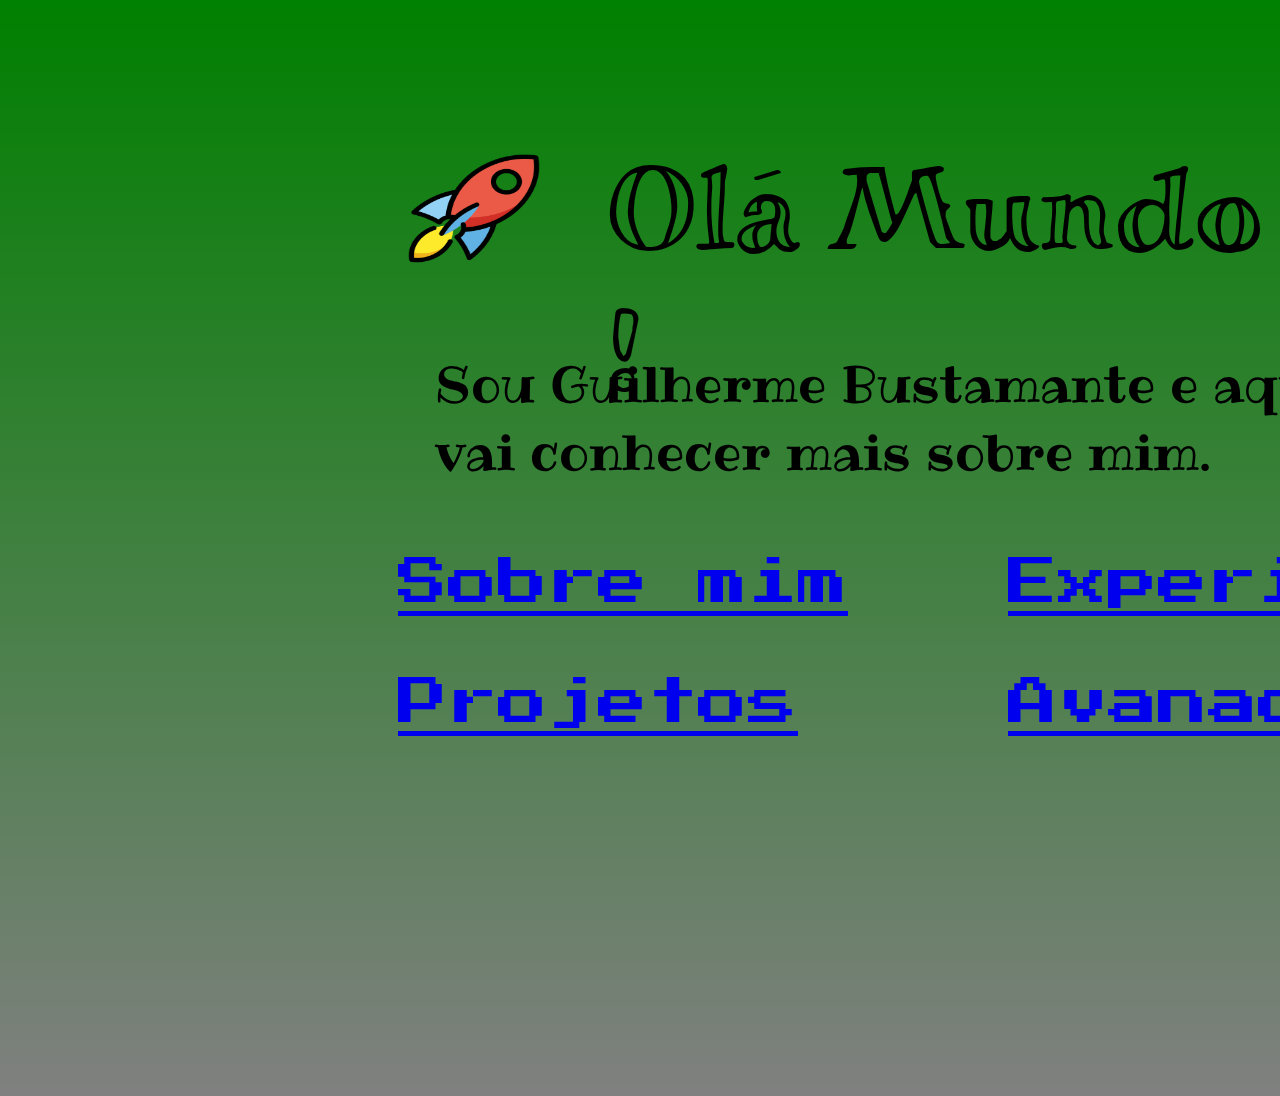
<file: index.html>
<!DOCTYPE html>
<html lang="pt-br">
  <head>
    <meta charset="UTF-8" />
    <link rel="stylesheet" href="style.css" />
    <link rel="preconnect" href="https://fonts.gstatic.com" />
    <link rel="preconnect" href="https://fonts.gstatic.com" />
    <link rel="preconnect" href="https://fonts.gstatic.com" />
    <link
      href="https://fonts.googleapis.com/css2?family=Miltonian&family=Press+Start+2P&family=Ribeye&display=swap"
      rel="stylesheet"
    />
    <link
      href="https://fonts.googleapis.com/css2?family=Miltonian&family=Ribeye&display=swap"
      rel="stylesheet"
    />
    <link
      href="https://fonts.googleapis.com/css2?family=Miltonian&display=swap"
      rel="stylesheet"
    />
    <meta name="viewport" content="width=device-width, initial-scale=1.0" />
    <title>Portfólio Guilherme Bustamante</title>
  </head>
  <body>
    <img src="foguete.png" alt="Decolar !" class="foguete">
    <a href="game.html"><img src="/controle.png" alt="Controle" class="imgControle"></a>

    <div>
      <h1 class="style1">Olá Mundo !</h1>
      <h2 class="style2">
        Sou Guilherme Bustamante e aqui você vai conhecer mais sobre mim.
      </h2>
      <a href="sobre.html" class="style3">Sobre mim</a>
      <a href="projetos.html" class="style4">Projetos</a>
      <a href="experiencia.html" class="style5">Experiências</a>
      <a href="avanade.html" class="style6">Avanade</a>
    </div>
  </body>
</html>
</file>
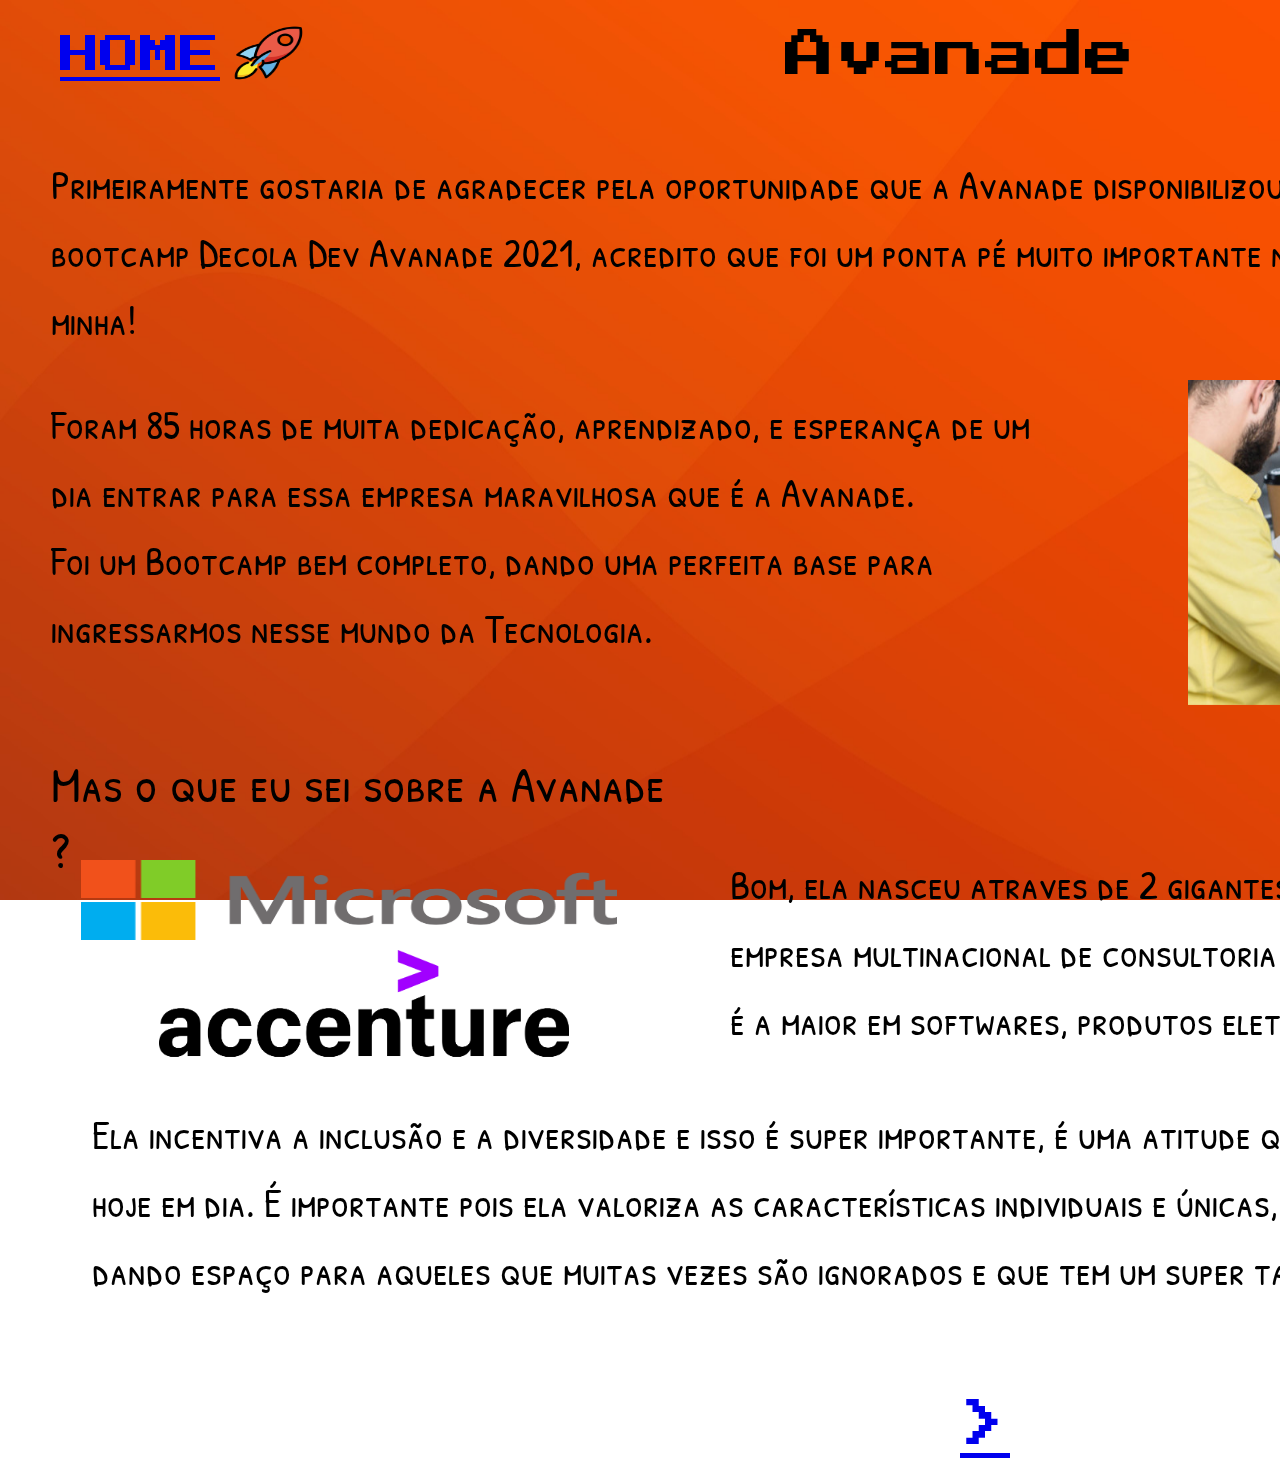
<file: avanade.html>
<!DOCTYPE html>
<html lang="pt-br">
  <head>
    <meta charset="UTF-8" />
    <link rel="preconnect" href="https://fonts.gstatic.com" />
    <link
      href="https://fonts.googleapis.com/css2?family=Miltonian&family=Press+Start+2P&family=Ribeye&display=swap"
      rel="stylesheet"
    />
    <link rel="preconnect" href="https://fonts.gstatic.com" />
    <link
      href="https://fonts.googleapis.com/css2?family=Patrick+Hand+SC&display=swap"
      rel="stylesheet"
    />
    <link rel="stylesheet" href="avanade.css" />
    <meta name="viewport" content="width=device-width, initial-scale=1.0" />
    <title>Avanade</title>
  </head>
  <body>
    <img src="/fundo-avanade.jpg" alt="" class="imgFundo" />
    <div class="titulo">Avanade</div>

    <a href="index.html" class="home">HOME</a>
    <a href="index.html"><img src="foguete.png" alt="Decola!" class="foguete"></a>

    <div class="p1">
      Primeiramente gostaria de agradecer pela oportunidade que a Avanade
      disponibilizou para centenas de alunos com o bootcamp Decola Dev Avanade
      2021, acredito que foi um ponta pé muito importante na vida de muita
      gente, inclusive da minha!
    </div>

    <div class="p2">
      Foram 85 horas de muita dedicação, aprendizado, e esperança de um dia
      entrar para essa empresa maravilhosa que é a Avanade. <br />
      Foi um Bootcamp bem completo, dando uma perfeita base para ingressarmos
      nesse mundo da Tecnologia.
    </div>

    <img src="/homem-estudando.jpg" alt="" class="imgHomem" />

    <div class="pergunta">Mas o que eu sei sobre a Avanade ?</div>

    <img src="/microsoft-logo.png" alt="Microsoft" class="imgMS" />
    <img src="/accenture-logo.png" alt="Accenture" class="imgAC" />

    <div class="p3">
      Bom, ela nasceu atraves de 2 gigantes, a Accenture que é uma empresa
      multinacional de consultoria de tecnologia e a Microsoft que é a maior em
      softwares, produtos eletronicos e serviços pessoais.
    </div>

    <div class="p4">
      Ela incentiva a inclusão e a diversidade e isso é super importante, é uma
      atitude que não se vê muito nas empresas de hoje em dia. É importante pois
      ela valoriza as características individuais e únicas, rompendo padrões
      tradicionais, dando espaço para aqueles que muitas vezes são ignorados e
      que tem um super talento.
    </div>

    <a href="avanade2.html" class="proxPag">></a>
  </body>
</html>
</file>
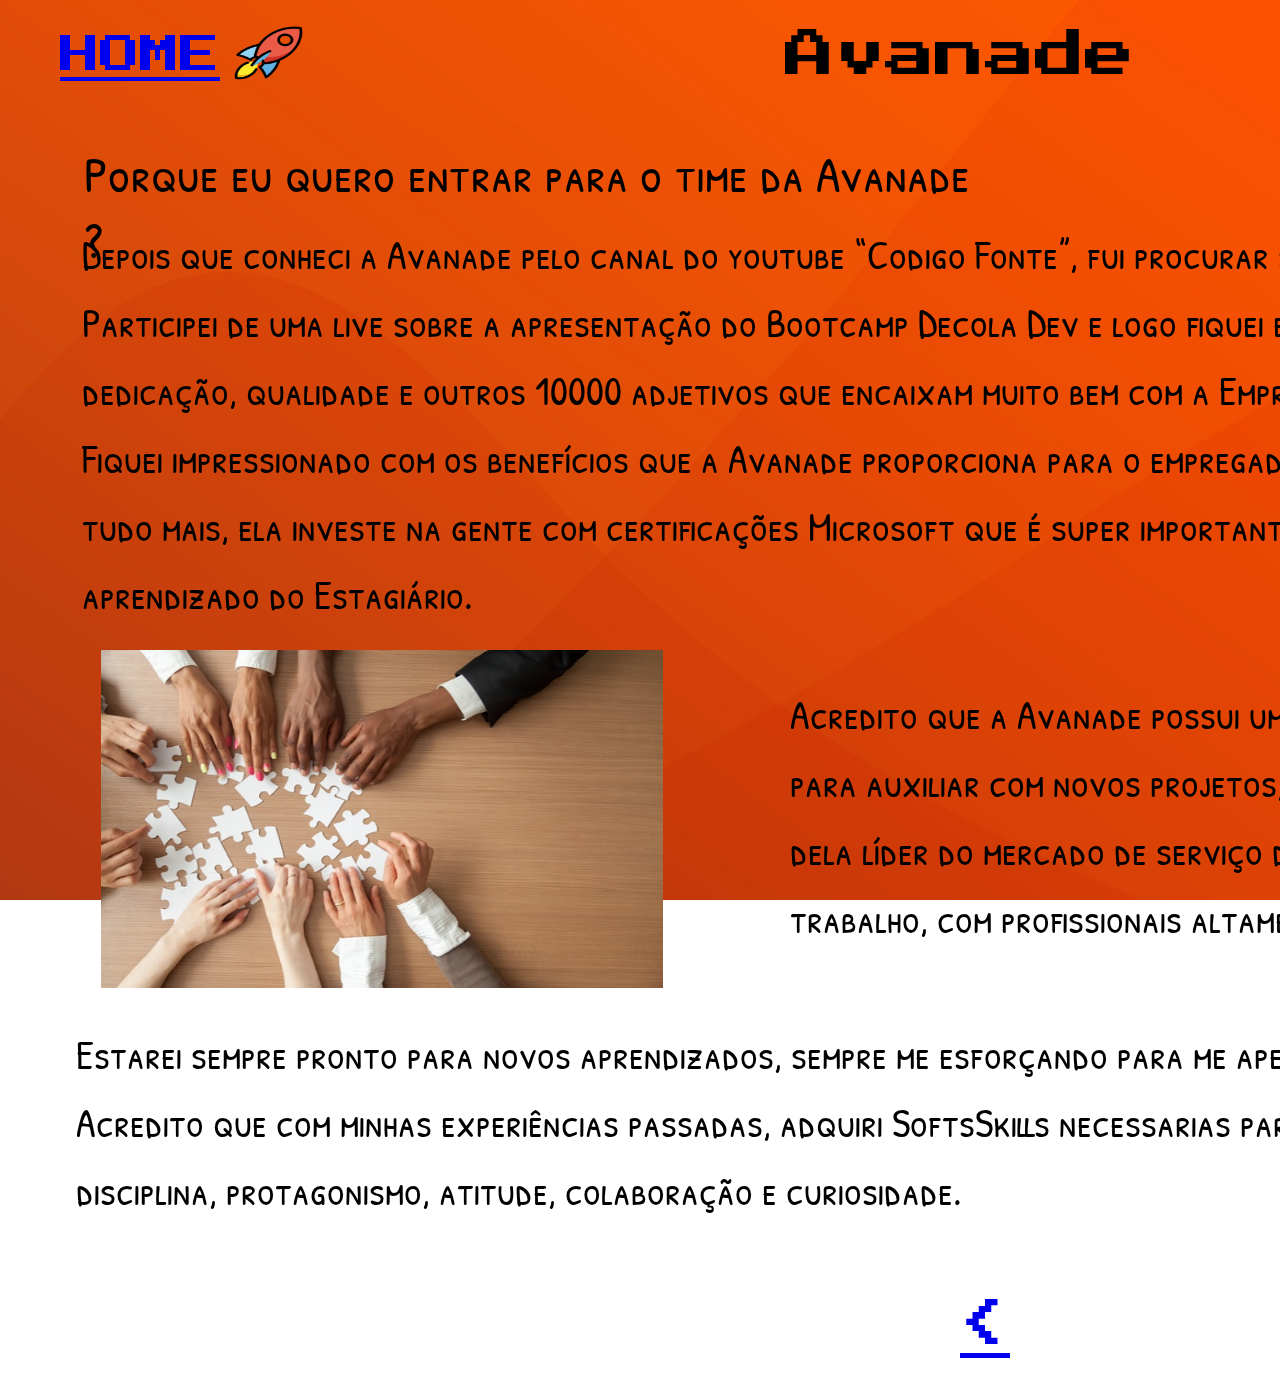
<file: avanade2.html>
<!DOCTYPE html>
<html lang="pt-br">
  <head>
    <meta charset="UTF-8" />
    <link rel="stylesheet" href="avanade2.css" />
    <link rel="preconnect" href="https://fonts.gstatic.com" />
    <link
      href="https://fonts.googleapis.com/css2?family=Patrick+Hand+SC&display=swap"
      rel="stylesheet"
    />
    <link rel="preconnect" href="https://fonts.gstatic.com" />
    <link
      href="https://fonts.googleapis.com/css2?family=Miltonian&family=Press+Start+2P&family=Ribeye&display=swap"
      rel="stylesheet"
    />
    <meta name="viewport" content="width=device-width, initial-scale=1.0" />
    <title>Avanade#2</title>
  </head>
  <body>
    <img src="/fundo-avanade.jpg" alt="" class="imgFundo" />
    <a href="index.html" class="home">HOME</a>
    <a href="index.html"><img src="/foguete.png" alt="Decola!" class="foguete"></a> 

    <div class="titulo">Avanade</div>

    <div class="pergunta">Porque eu quero entrar para o time da Avanade ?</div>

    <div class="p1">
      Depois que conheci a Avanade pelo canal do youtube “Codigo Fonte”, fui
      procurar saber mais sobre a empresa. Participei de uma live sobre a
      apresentação do Bootcamp Decola Dev e logo fiquei encantado com o
      profissionalismo, dedicação, qualidade e outros 10000 adjetivos que
      encaixam muito bem com a Empresa. <br />
      Fiquei impressionado com os benefícios que a Avanade proporciona para o
      empregado, pois além de plano de saúde e tudo mais, ela investe na gente
      com certificações Microsoft que é super importante e um mega diferencial
      para o aprendizado do Estagiário.
    </div>

    <div class="p2">
      Acredito que a Avanade possui um grande time de gestores qualificados para
      auxiliar com novos projetos, criando soluções inovadoras, fazendo dela
      líder do mercado de serviço da Microsoft. Um ótimo ambiente de trabalho,
      com profissionais altamente capacitados e prontos para ajudar.
    </div>

    <img src="/equipe.jpg" alt="Trabalho em equipe" class="imgEquipe">

    <div class="p3">Estarei sempre pronto para novos aprendizados, sempre me esforçando para me aperfeiçoar, e me 
        enquadrar no time. <br>
        Acredito que com minhas experiências passadas, adquiri SoftsSkills necessarias para agregar
        valor na empresa, com disciplina, protagonismo, atitude, colaboração e curiosidade.</div>
  </body>

  <a href="avanade.html" class="proxPag"><</a>
</html>
</file>
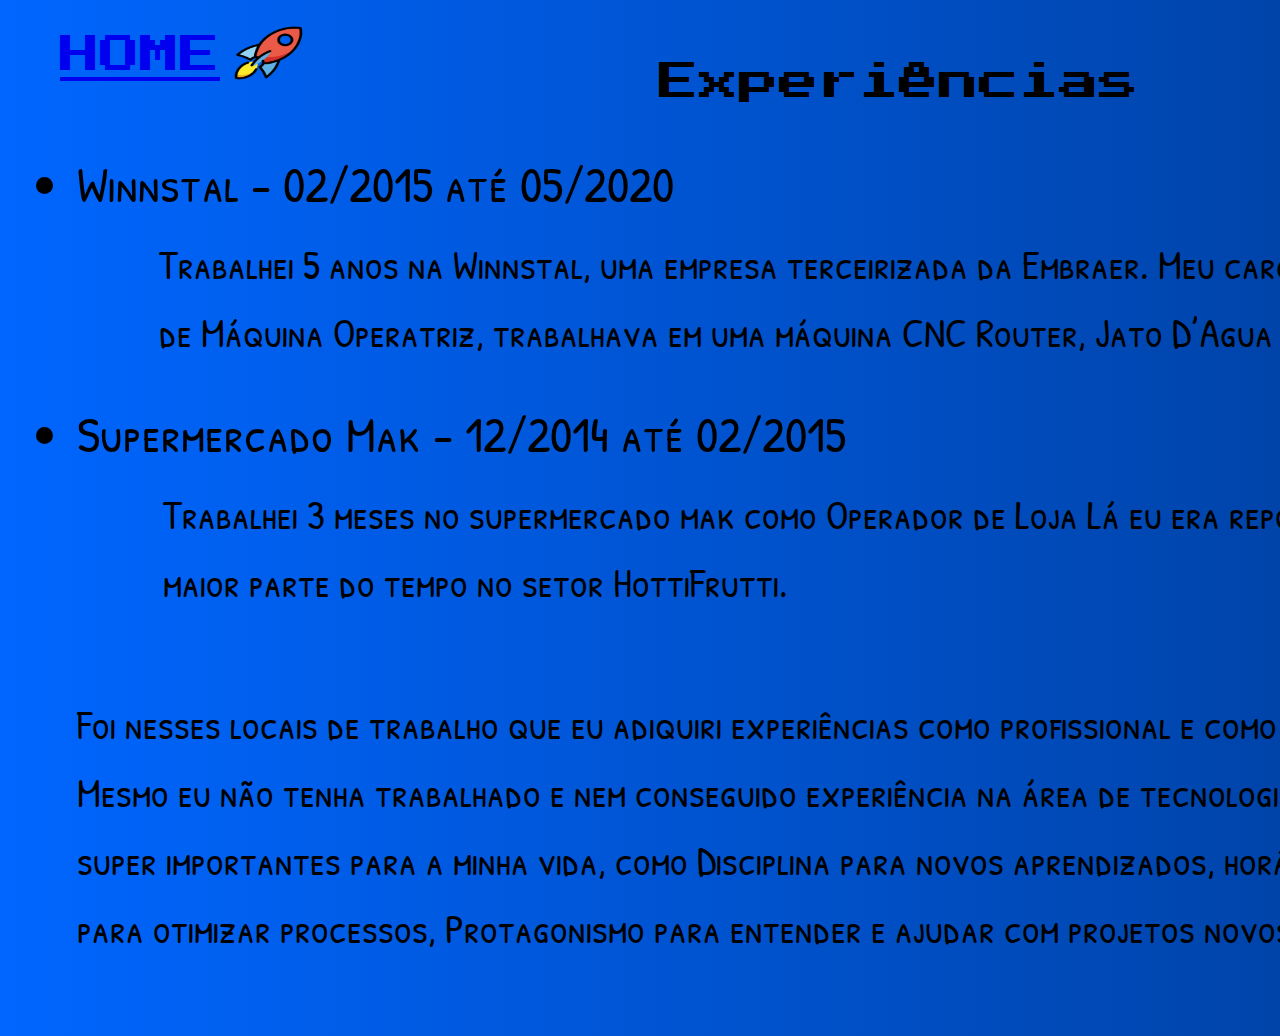
<file: experiencia.html>
<!DOCTYPE html>
<html lang="pt-br">
  <head>
    <meta charset="UTF-8" />
    <link rel="stylesheet" href="experiencia.css" />
    <link rel="preconnect" href="https://fonts.gstatic.com" />
    <link
      href="https://fonts.googleapis.com/css2?family=Patrick+Hand+SC&display=swap"
      rel="stylesheet"
    />
    <link rel="preconnect" href="https://fonts.gstatic.com" />
    <link
      href="https://fonts.googleapis.com/css2?family=Miltonian&family=Press+Start+2P&family=Ribeye&display=swap"
      rel="stylesheet"
    />
    <meta name="viewport" content="width=device-width, initial-scale=1.0" />
    <title>Experiências</title>
  </head>
  <body>
    <a href="index.html" class="home">HOME</a>
    <a href="index.html"><img src="foguete.png" alt="Decola!" class="foguete"></a>
    <h1 class="titulo">Experiências</h1>
    <ul>
      <li class="lista1">
        Winnstal - 02/2015 até 05/2020
      </li>
    </ul>
    <p class="descricao1">
      Trabalhei 5 anos na Winnstal, uma empresa terceirizada da Embraer. Meu
      cargo era Operador de Máquina Operatriz, trabalhava em uma máquina CNC
      Router, Jato D’Agua e Plotter.
      
    </p>
    <ul>
      <li class="lista2">Supermercado Mak - 12/2014 até 02/2015</li>
    </ul>
    <p class="descricao2">
      Trabalhei 3 meses no supermercado mak como Operador de Loja Lá eu era
      repositor, ficava a maior parte do tempo no setor HottiFrutti.
    </p>

    <p class="descricao3">
      Foi nesses locais de trabalho que eu adiquiri experiências como
      profissional e como pessoa. <br> Mesmo eu não tenha trabalhado e nem conseguido
      experiência na área de tecnologia, foi lá que eu consegui SoftSkills super
      importantes para a minha vida, como Disciplina para novos aprendizados,
      horários e padrões, Atitude e Curiosidade para otimizar processos,
      Protagonismo para entender e ajudar com projetos novos.
    </p>
  </body>
</html>
</file>
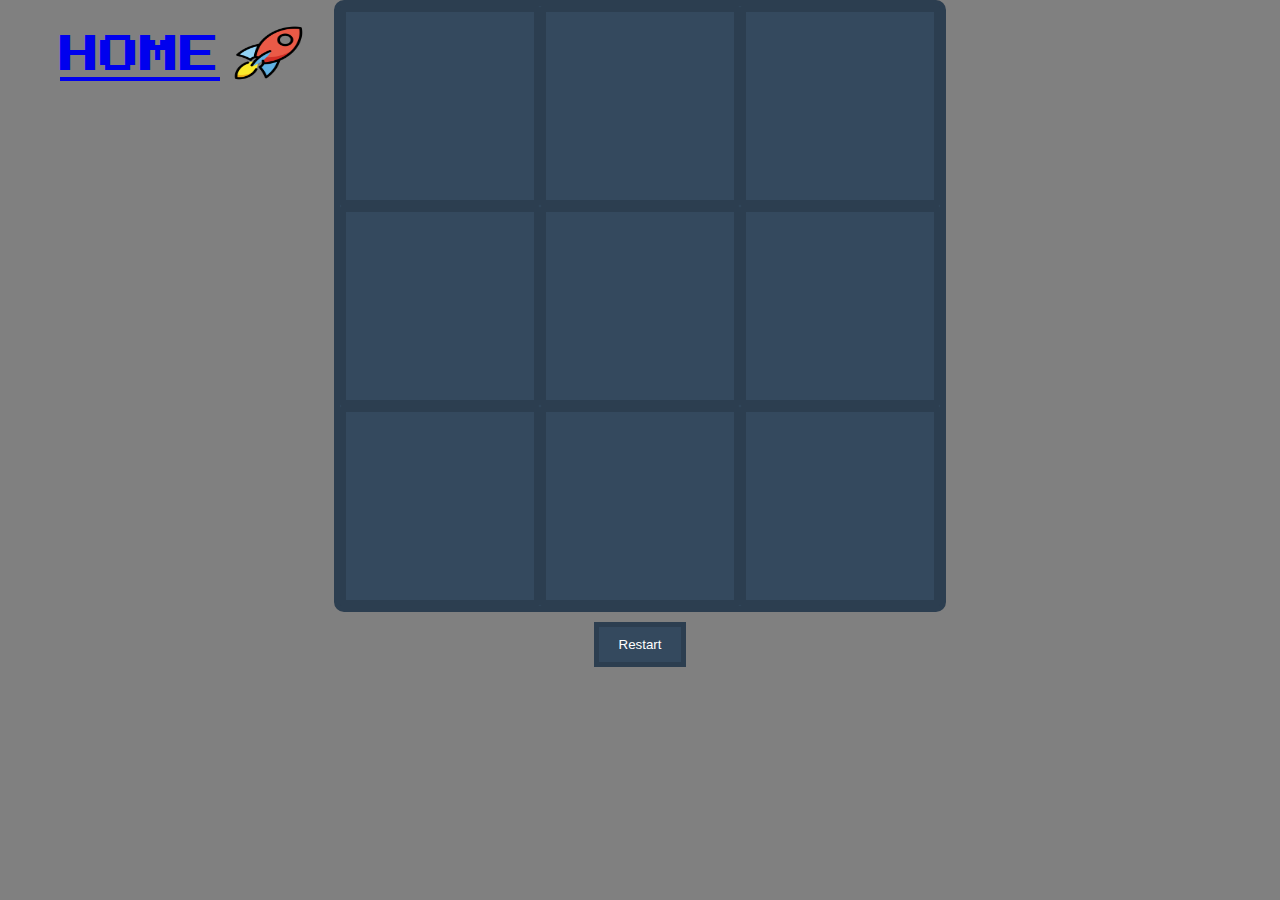
<file: game.html>
<!DOCTYPE html>
<html lang="pt-br">
<head>
    <meta charset="UTF-8">
    <link rel="preconnect" href="https://fonts.gstatic.com">
<link href="https://fonts.googleapis.com/css2?family=Miltonian&family=Press+Start+2P&family=Ribeye&display=swap" rel="stylesheet">
    <meta name="viewport" content="width=device-width, initial-scale=1.0, user-scalable=no, shrink-to-fit=yes">
    <meta http-equiv="X-UA-Compatible" content="ie=edge">
    <title>Tic Tac Toe</title>
    <link rel="stylesheet" href="./game.css">
</head>
<body>
    <a href="index.html" class="home">HOME</a>
    <a href="index.html"><img src="foguete.png" alt="Decola!" class="foguete"></a>
    <div class='game'></div>
    <button class="btn" onclick="tic_tac_toe.restart()" title="Restart this game">Restart</button>

    <script src="game.js"></script>
    <script>
        tic_tac_toe.init( document.querySelector('.game') );
        tic_tac_toe.start();
    </script>
    
</body>
</html>
</file>
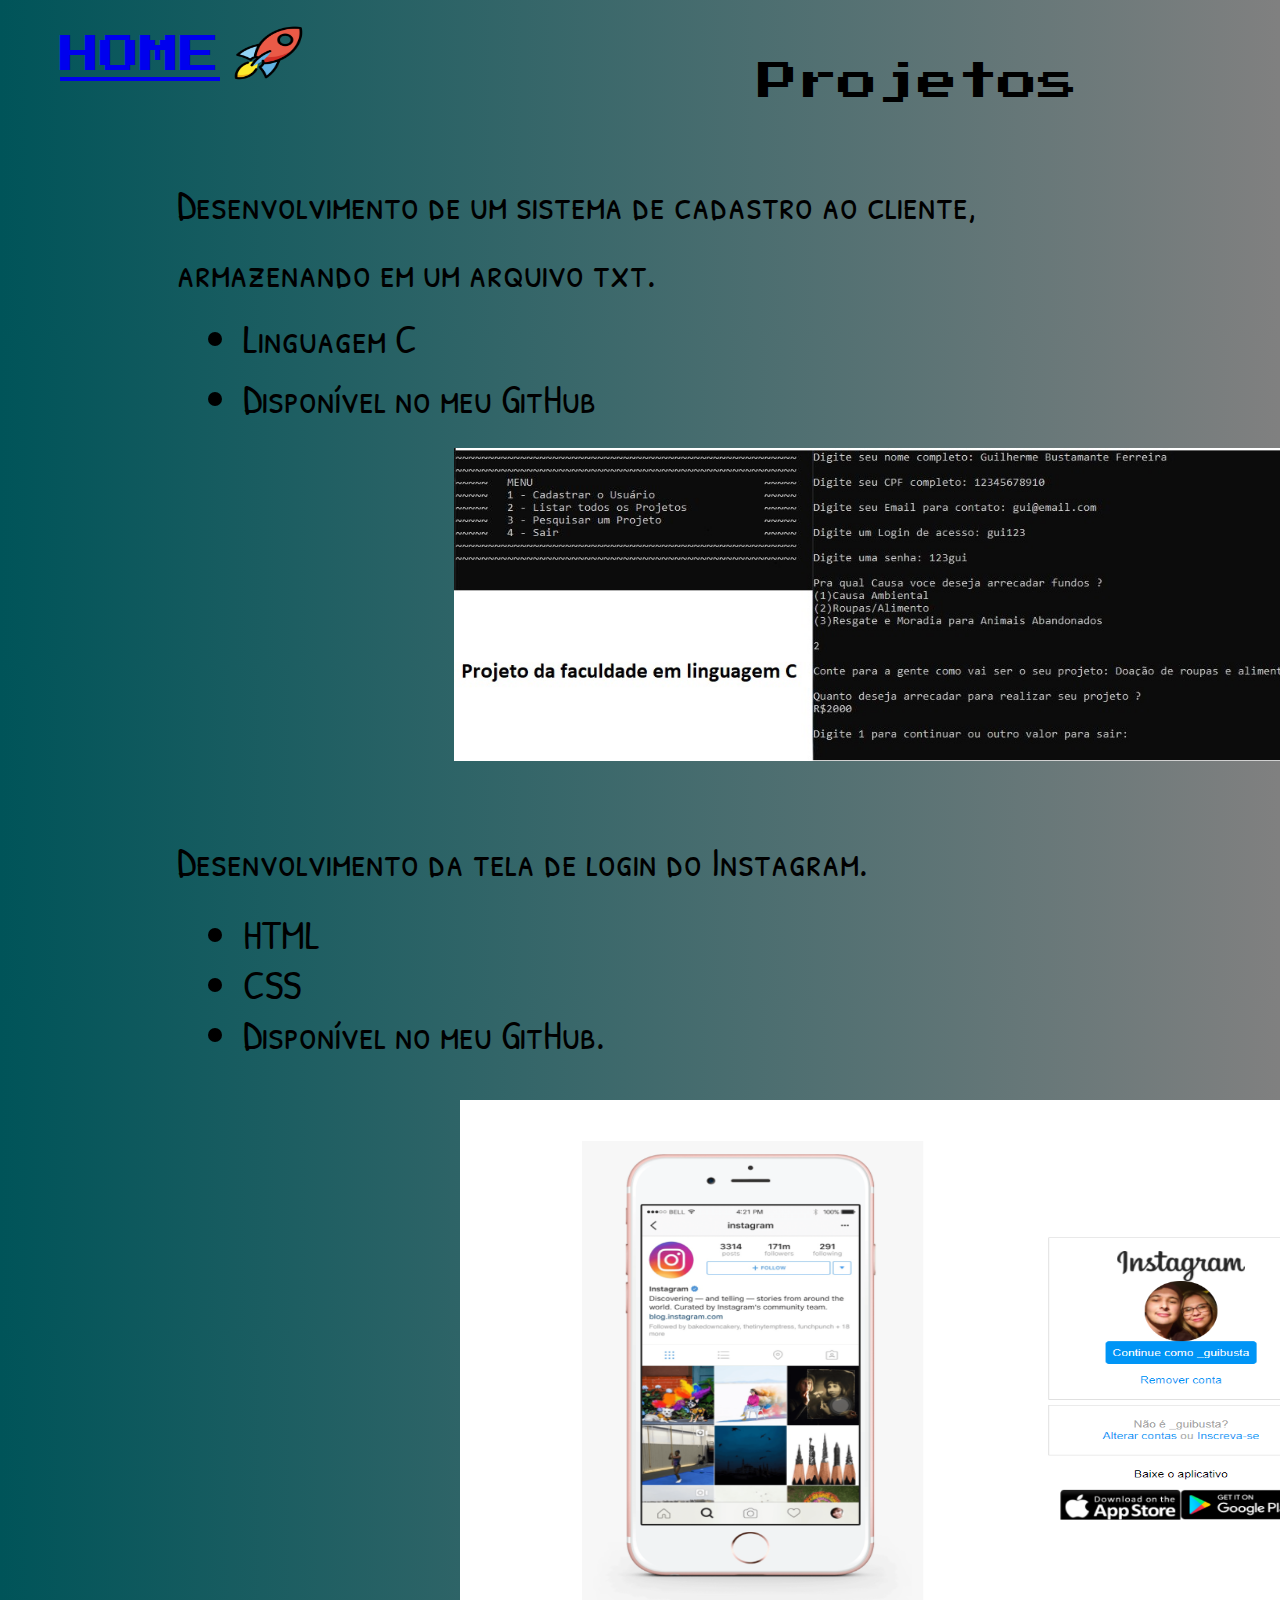
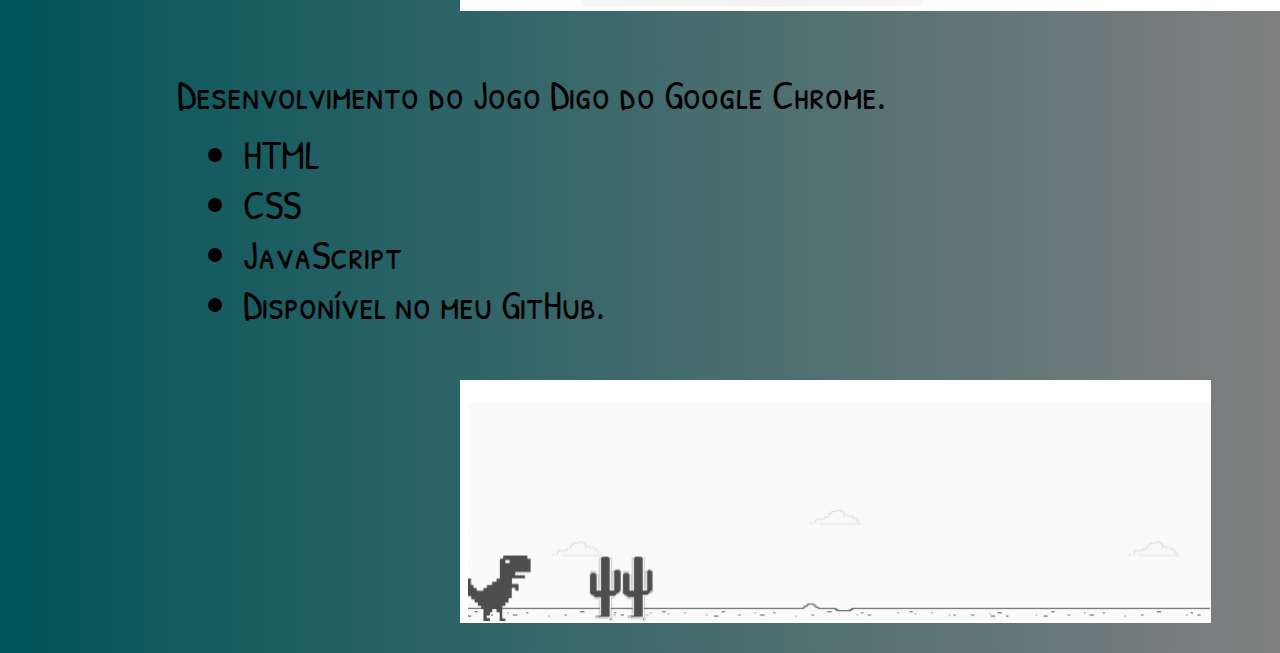
<file: projetos.html>
<!DOCTYPE html>
<html lang="pt-br">
  <head>
    <meta charset="UTF-8" />
    <link rel="stylesheet" href="projetos.css" />
    <link rel="preconnect" href="https://fonts.gstatic.com" />
    <link
      href="https://fonts.googleapis.com/css2?family=Patrick+Hand+SC&display=swap"
      rel="stylesheet"
    />
    <link rel="preconnect" href="https://fonts.gstatic.com" />
    <link
      href="https://fonts.googleapis.com/css2?family=Miltonian&family=Press+Start+2P&family=Ribeye&display=swap"
      rel="stylesheet"
    />
    <meta name="viewport" content="width=device-width, initial-scale=1.0" />
    <title>Projetos</title>
  </head>
  <body>
    <a href="index.html" class="home">HOME</a>
    <a href="index.html">
    <img src="foguete.png" alt="Decola!" class="foguete"></a>

    <h1 class="titulo">Projetos</h1>
    <p class="descricao1">
      Desenvolvimento de um sistema de cadastro ao cliente, armazenando em um
      arquivo txt.
    </p>
        <li class="lista1">Linguagem C</li>
        <li class="lista2">Disponível no meu GitHub</li>
    
    <a href="https://github.com/guibustamante/Cadastro-de-Clientes">
    <img src="./ProjetoPIM.jpg" alt="Projeto" class="imageProjeto" /></a>


    <h1 class="descricao2">Desenvolvimento da tela de login do Instagram.</h1>
    <li class="lista3">HTML</li>
    <li class="lista4">CSS</li>
    <li class="lista5">Disponível no meu GitHub.</li>

    <a href="https://github.com/guibustamante/pagina-instagram"><img src="./insta.png" alt="Projeto Instagram" class="imgInsta"></a>

    <p class="descricao3">Desenvolvimento do Jogo Digo do Google Chrome.</p>
        <li class="lista6">HTML</li>
        <li class="lista7">CSS</li>
        <li class="lista8">JavaScript</li>
        <li class="lista9">Disponível no meu GitHub.</li>

    <a href="https://github.com/guibustamante/jogoDigo"><img src="./digo.png" alt="Projeto Dino" class="imgDino">
    </a>
  </body>
</html>
</file>
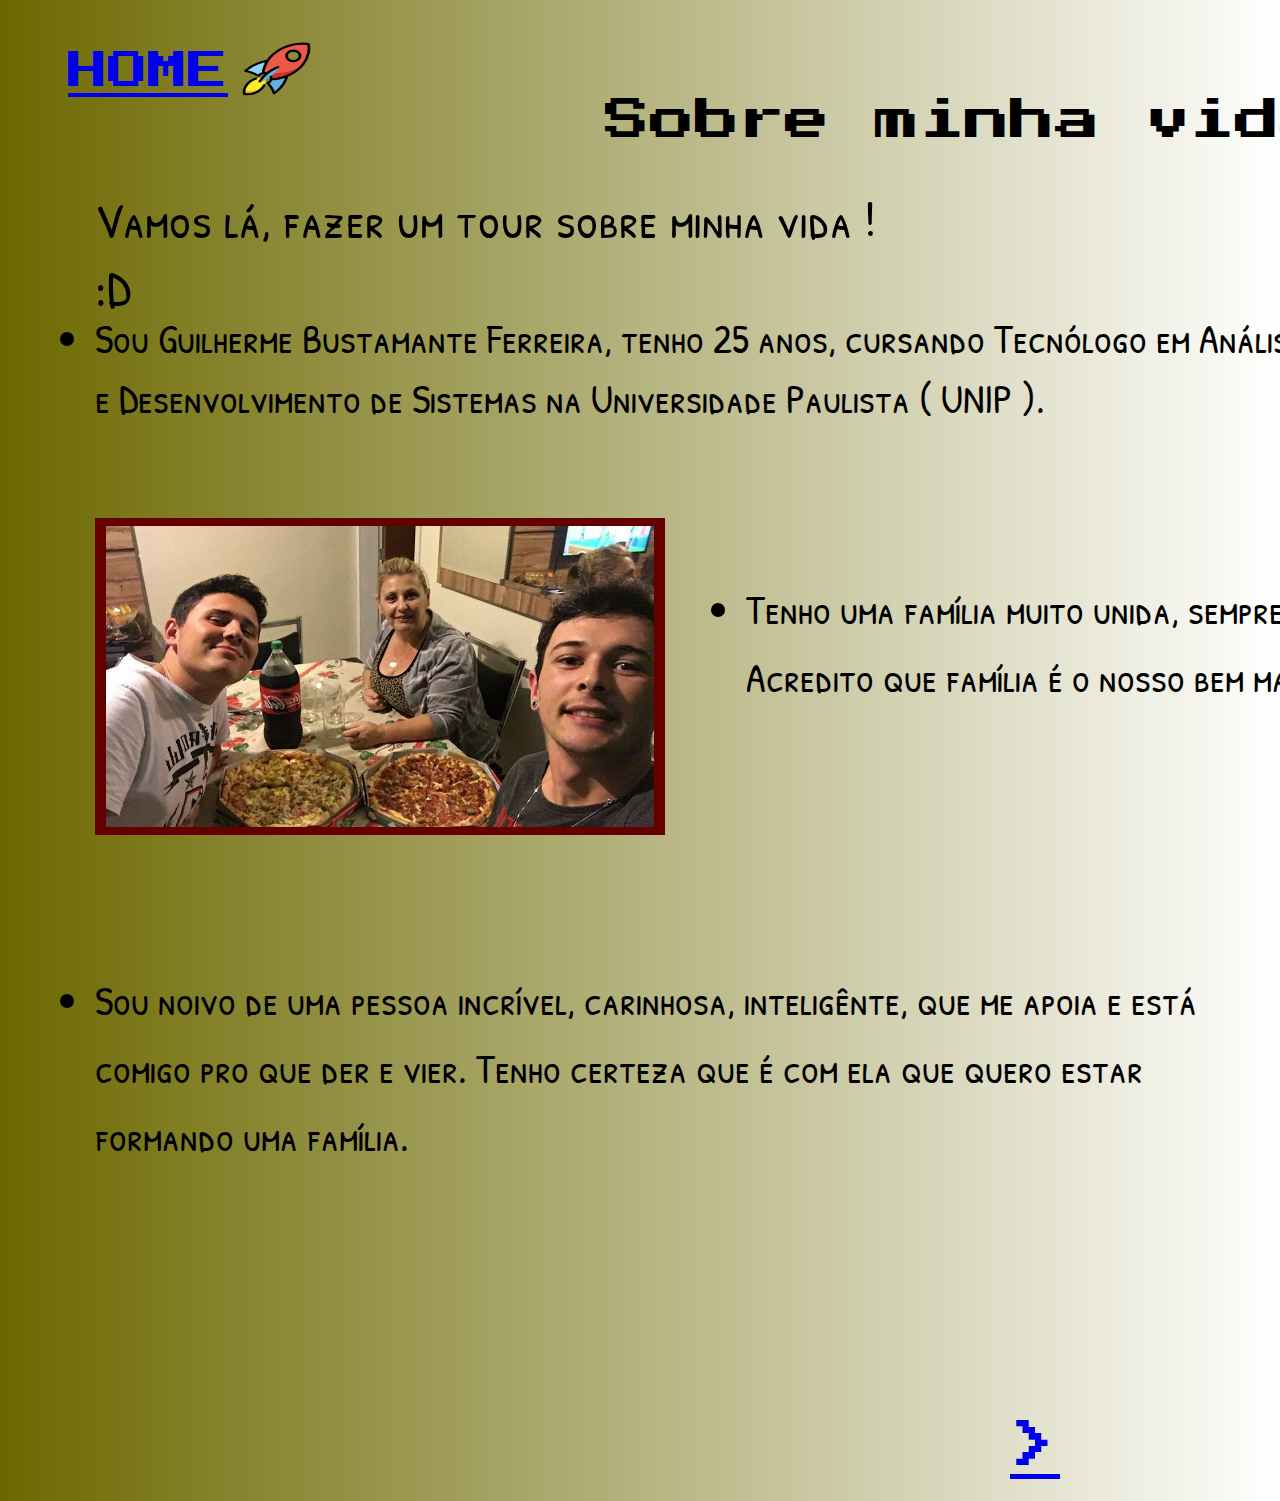
<file: sobre.html>
<!DOCTYPE html>
<html lang="pt-br">
  <head>
    <meta charset="UTF-8" />
    <link rel="stylesheet" href="sobre.css" />
    <link rel="preconnect" href="https://fonts.gstatic.com" />
    <link rel="preconnect" href="https://fonts.gstatic.com" />
    <link
      href="https://fonts.googleapis.com/css2?family=Patrick+Hand+SC&display=swap"
      rel="stylesheet"
    />
    <link
      href="https://fonts.googleapis.com/css2?family=Miltonian&family=Press+Start+2P&family=Ribeye&display=swap"
      rel="stylesheet"
    />
    <meta name="viewport" content="width=device-width, initial-scale=1.0" />
    <title>Sobre minha vida</title>
  </head>
  <body>
    <a href="index.html" class="home">HOME</a>
    <a href="index.html">
    <img src="foguete.png" alt="Decola!" class="foguete"></a>
    <h1 class="sobreTitulo">Sobre minha vida</h1>
    <p class="apresent">Vamos lá, fazer um tour sobre minha vida ! :D</p>
    <ul>
      <li class="lista1">
        Sou Guilherme Bustamante Ferreira, tenho 25 anos, cursando
        Tecnólogo em Análise e Desenvolvimento de Sistemas na Universidade
        Paulista ( UNIP ).
      </li>
      <div class="retangulo1"></div>
      <img src="./eu1.png" alt="EU" class="eu" />


      <li class="lista2">
        Tenho uma família muito unida, sempre pensando em ajudar um ao outro.
        Acredito que família é o nosso bem mais precioso, por isso dou muito
        valor.
      </li>
      <div class="retangulo2"></div>
      <img src="./familia.jpg" alt="Familia" class="familiaImagem" />


      <li class="lista3">Sou noivo de uma pessoa incrível, carinhosa, inteligênte, que me apoia e
        está comigo pro que der e vier. Tenho certeza que é com ela que quero
        estar formando uma família.
      </li>
      <div class="retangulo3"></div>
      <img src="euket.png" alt="Eu&Ket" class="euket">
    </ul>
    
    <a href="sobre2.html" class="pagina2">></a>
  </body>
</html>
</file>
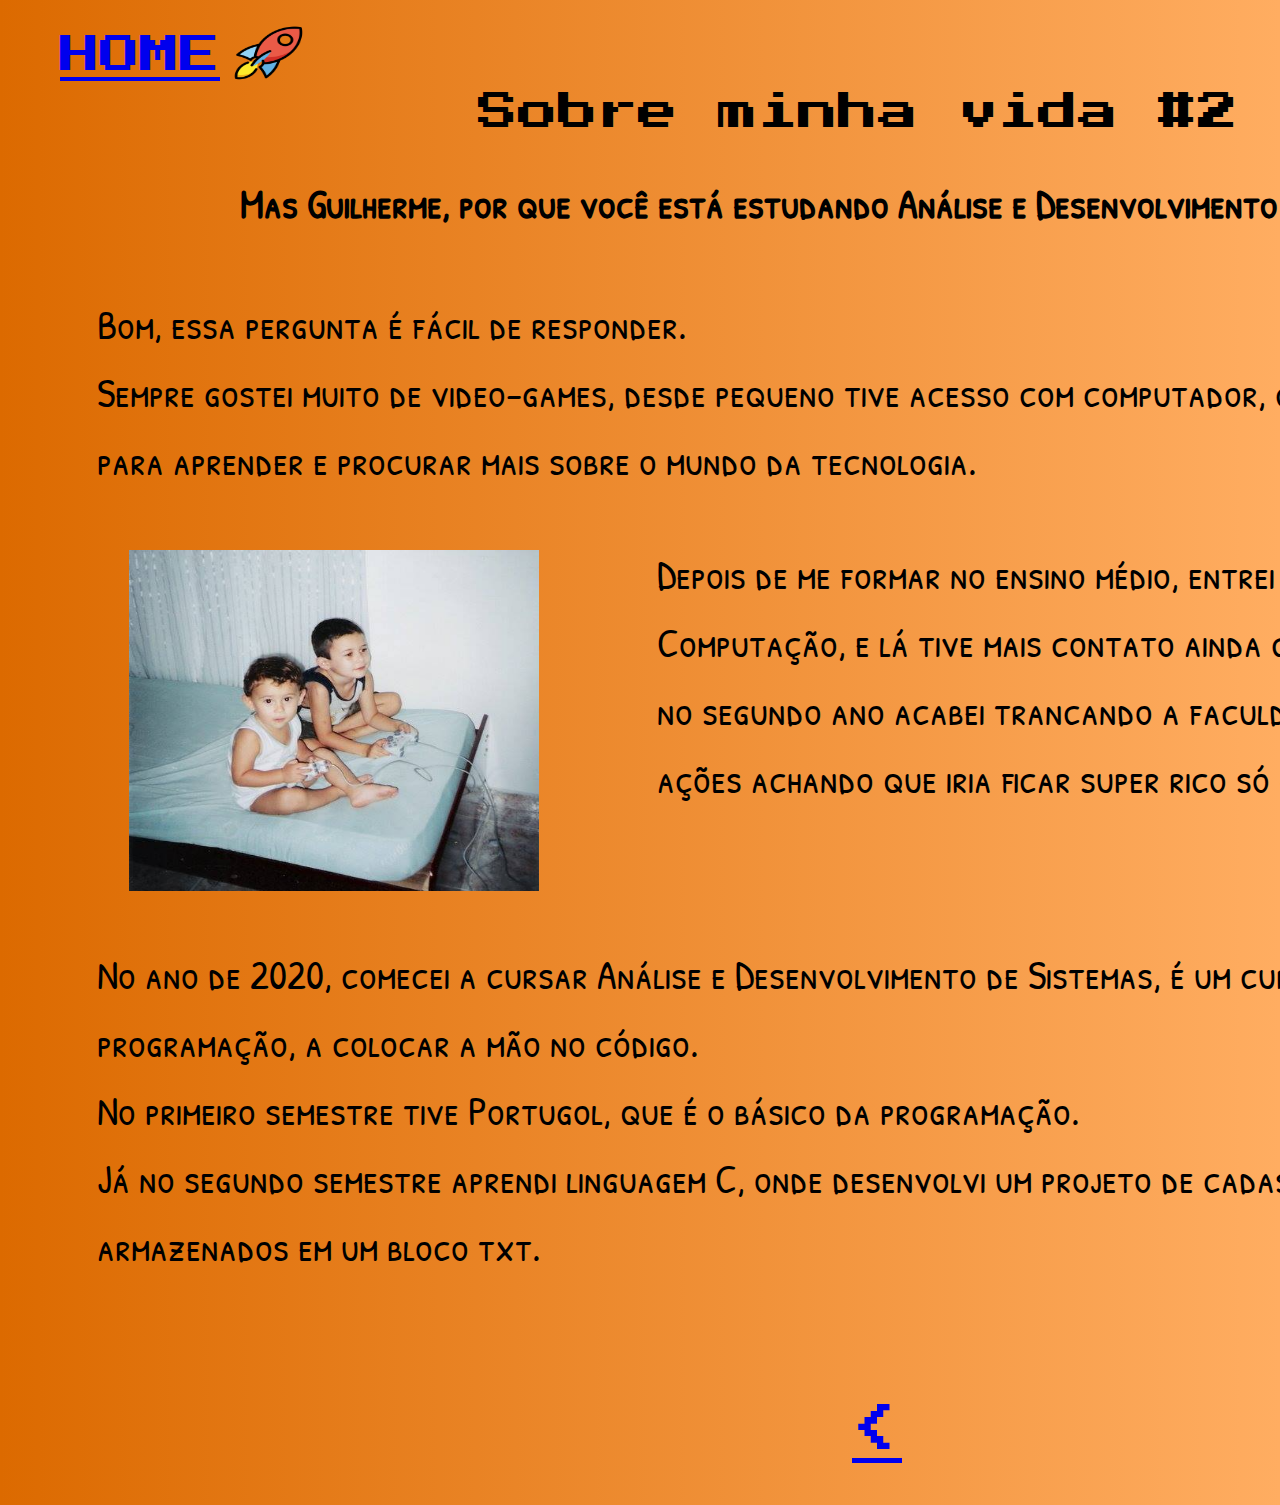
<file: sobre2.html>
<!DOCTYPE html>
<html lang="en">
  <head>
    <meta charset="UTF-8" />
    <link rel="stylesheet" href="sobre2.css" />
    <link rel="preconnect" href="https://fonts.gstatic.com" />
    <link
      href="https://fonts.googleapis.com/css2?family=Patrick+Hand+SC&display=swap"
      rel="stylesheet"
    />
    <link rel="preconnect" href="https://fonts.gstatic.com" />
    <link
      href="https://fonts.googleapis.com/css2?family=Miltonian&family=Press+Start+2P&family=Ribeye&display=swap"
      rel="stylesheet"
    />
    <meta name="viewport" content="width=device-width, initial-scale=1.0" />
    <title>Sobre minha vida #2</title>
  </head>
  <body>
    <a href="index.html" class="home">HOME</a>
    <a href="index.html"><img src="./foguete.png" alt="Decola!" class="foguete"></a>
    <h1 class="titulo">Sobre minha vida #2</h1>
    <h2 class="pergunta">
      Mas Guilherme, por que você está estudando Análise e Desenvolvimento de
      Sistemas ?
    </h2>

      <p class="resposta1">
        Bom, essa pergunta é fácil de responder. <br />
        Sempre gostei muito de video-games, desde pequeno tive acesso com
        computador, com isso fui tendo mais facilidade para aprender e procurar
        mais sobre o mundo da tecnologia.
      <p>
    

    <img src="./euvideogame.png" alt="Eu e Meu irmão" class="euGameImagem" />

    <p class="resposta2">
      Depois de me formar no ensino médio, entrei para a faculdade de Engenharia
      da Computação, e lá tive mais contato ainda com a área e fui gostando
      mais, porém, no segundo ano acabei trancando a faculdade pois fui iludido
      pelo mercado de ações achando que iria ficar super rico só com isso
      (Eterno arrependimento).
    </p>

    <p class="resposta3">
      No ano de 2020, comecei a cursar Análise e Desenvolvimento de Sistemas, é
      um curso mais voltado para a programação, a colocar a mão no código. <br> No
      primeiro semestre tive Portugol, que é o básico da programação.<br> Já no
      segundo semestre aprendi linguagem C, onde desenvolvi um projeto de
      cadastro ao cliente, onde os dados são armazenados em um bloco txt.
    </p>
    <a href="sobre.html" class="pagina1"><</a>
    
  </body>
</html>
</file>
<file: style.css>
body {
  background-image: linear-gradient(green, gray);
  position: relative;
  width: 1920px;
  height: 1080px;
}

.foguete {
  position: absolute;
  width: 188px;
  height: 155px;
  right: 1360px;
  top: 123px;
}

.imgControle{
  position: absolute;
  width: 108px;
  height: 75px;
  right: 450px;
  top: 185px;
}

.style1 {
  position: absolute;
  width: 726px;
  height: 143px;
  left: calc(50% - 726px / 2);
  top: 50px;

  font-family: 'Miltonian';
  font-style: normal;
  font-weight: normal;
  font-size: 120px;
  line-height: 143px;
}

.style2 {
  position: absolute;
  width: 1078px;
  height: 146px;
  left: 427px;
  top: 300px;

  font-family: 'Ribeye';
  font-style: normal;
  font-weight: normal;
  font-size: 50px;
  line-height: 68px;
}

.style3 {
  position: absolute;
  width: 451px;
  height: 54px;
  left: 390px;
  top: 550px;

  font-family: 'Press Start 2P';
  font-style: normal;
  font-weight: normal;
  font-size: 50px;
  line-height: 50px;
}
.style3:hover {
  top: 557px;
  -webkit-filter: drop-shadow(5px 5px 1px rgba(0, 0, 0, 0.5));
  transform: rotateZ(-360deg) scale(1.1);
}

.style4 {
  position: absolute;
  width: 406px;
  height: 50px;
  left: 390px;
  top: 670px;

  font-family: 'Press Start 2P';
  font-style: normal;
  font-weight: normal;
  font-size: 50px;
  line-height: 50px;
}
.style4:hover{
  top: 677px;
  -webkit-filter: drop-shadow(5px 5px 1px rgba(0, 0, 0, 0.5));
  transform: rotateZ(-360deg) scale(1.1);
}

.style5 {
  position: absolute;
  width: 600px;
  height: 50px;
  left: 1000px;
  top: 550px;

  font-family: 'Press Start 2P';
  font-style: normal;
  font-weight: normal;
  font-size: 50px;
  line-height: 50px;
}
.style5:hover{
  top: 557px;
  -webkit-filter: drop-shadow(5px 5px 1px rgba(0, 0, 0, 0.5));
  transform: rotateZ(-360deg) scale(1.1);
}

.style6{
  position:absolute;
  width: 600px;
  height: 50px;
  left: 1000px;
  top: 670px;

  font-family: 'Press Start 2P';
  font-style: normal;
  font-weight: normal;
  font-size: 50px;
  line-height: 50px;
}

.style6:hover{
  -webkit-filter: drop-shadow(5px 5px 1px rgba(0, 0, 0, 0.5));
  transform: rotateZ(-360deg) scale(1.1);
}
</file>
<file: avanade.css>
body,
html {
  width: 100%;
  height: 100%;
}

.home {
  position: absolute;
  width: 209px;
  height: 52px;
  left: 60px;
  top: 30px;

  font-family: "Press Start 2p";
  font-style: normal;
  font-weight: normal;
  font-size: 40px;
  line-height: 50px;
}

.foguete {
  position: absolute;
  width: 97px;
  height: 76px;
  left: 220px;
  top: 15px;
}

.imgFundo {
  position: fixed;
  top: 0;
  left: 0;
  width: 100%;
  height: 100%;
}
.titulo {
  position: absolute;
  width: 350px;
  height: 50px;
  left: 785px;
  top: 30px;

  font-family: "Press Start 2P";
  font-style: normal;
  font-weight: normal;
  font-size: 50px;
  line-height: 50px;
}

.p1 {
  position: absolute;
  width: 1817px;
  height: 204px;
  left: 51px;
  top: 150px;

  font-family: "Patrick Hand SC";
  font-style: normal;
  font-weight: normal;
  font-size: 40px;
  line-height: 68px;
}

.p2 {
  position: absolute;
  width: 1010px;
  height: 390px;
  left: 51px;
  top: 390px;

  font-family: "Patrick Hand SC";
  font-style: normal;
  font-weight: normal;
  font-size: 40px;
  line-height: 68px;
}

.imgHomem {
  position: absolute;
  width: 484px;
  height: 325px;
  left: 1188px;
  top: 380px;
}

.pergunta {
  position: absolute;
  width: 639px;
  height: 68px;
  left: 51px;
  top: 750px;

  font-family: Patrick Hand SC;
  font-style: normal;
  font-weight: normal;
  font-size: 50px;
  line-height: 68px;
}

.imgMS {
  position: absolute;
  width: 536px;
  height: 80px;
  left: 81px;
  top: 860px;
}

.imgAC {
  position: absolute;
  width: 410px;
  height: 107px;
  left: 159px;
  top: 950px;
}

.p3 {
  position: absolute;
  width: 1032px;
  height: 258px;
  left: 730px;
  top: 850px;

  font-family: Patrick Hand SC;
  font-style: normal;
  font-weight: normal;
  font-size: 40px;
  line-height: 68px;
}

.p4 {
  position: absolute;
  width: 1736px;
  height: 256px;
  left: 92px;
  top: 1100px;

  font-family: Patrick Hand SC;
  font-style: normal;
  font-weight: normal;
  font-size: 40px;
  line-height: 68px;
}

.proxPag {
  position: absolute;
  width: 50px;
  height: 50px;
  left: 960px;
  top: 1400px;
  padding-bottom:30px;

  font-family: "Press Start 2P";
  font-style: normal;
  font-weight: normal;
  font-size: 50px;
  line-height: 50px;
}

.proxPag:hover{
    top: 1407px;
    transition: all 0.2s ease-in-out;
  }
</file>
<file: avanade2.css>
.home {
    position: absolute;
    width: 209px;
    height: 52px;
    left: 60px;
    top: 30px;
  
    font-family: "Press Start 2p";
    font-style: normal;
    font-weight: normal;
    font-size: 40px;
    line-height: 50px;
  }
  
  .foguete {
    position: absolute;
    width: 97px;
    height: 76px;
    left: 220px;
    top: 15px;
  }

.imgFundo {
    position: fixed;
    top: 0;
    left: 0;
    width: 100%;
    height: 100%;
  }

  .titulo {
    position: absolute;
    width: 350px;
    height: 50px;
    left: 785px;
    top: 30px;
    
    font-family: 'Press Start 2P';
    font-style: normal;
    font-weight: normal;
    font-size: 50px;
    line-height: 50px;
  }

  .pergunta{
    position: absolute;
    width: 908px;
    height: 68px;
    left: 84px;
    top: 140px;
    
    font-family: 'Patrick Hand SC';
    font-style: normal;
    font-weight: normal;
    font-size: 50px;
    line-height: 68px;
  }

  .p1{
    position: absolute;
    width: 1723px;
    height: 466px;
    left: 82px;
    top: 220px;
    
    font-family: Patrick Hand SC;
    font-style: normal;
    font-weight: normal;
    font-size: 40px;
    line-height: 68px;
  }

  .p2{
    position: absolute;
    width: 1092px;
    height: 391px;
    left: 790px;
    top: 680px;
    
    font-family: Patrick Hand SC;
    font-style: normal;
    font-weight: normal;
    font-size: 40px;
    line-height: 68px;
  }

  .imgEquipe{
    position: absolute;
    width: 562px;
    height: 338px;
    left: 101px;
    top: 650px;
  }

  .p3{
    position: absolute;
    width: 1767px;
    height: 272px;
    left: 76px;
    top: 1020px;
    
    font-family: Patrick Hand SC;
    font-style: normal;
    font-weight: normal;
    font-size: 40px;
    line-height: 68px;
  }

  .proxPag {
    position: absolute;
    width: 50px;
    height: 50px;
    left: 960px;
    top: 1300px;
    padding-bottom:30px;
  
    font-family: "Press Start 2P";
    font-style: normal;
    font-weight: normal;
    font-size: 50px;
    line-height: 50px;
  }

  .proxPag:hover{
    top: 1307px;
    transition: all 0.2s ease-in-out;
  }
</file>
<file: experiencia.css>
body {
  background-image: linear-gradient(to right, #0066ff, #0044aa);
}

.home {
    position: absolute;
    width: 209px;
    height: 52px;
    left: 60px;
    top: 30px;
  
    font-family: "Press Start 2p";
    font-style: normal;
    font-weight: normal;
    font-size: 40px;
    line-height: 50px;
  }
  
  .foguete {
    position: absolute;
    width: 97px;
    height: 76px;
    left: 220px;
    top: 15px;
  }

.titulo {
  position: absolute;
  width: 601px;
  height: 50px;
  left: 659px;
  top: 30px;

  font-family: "Press Start 2P";
  font-style: normal;
  font-weight: normal;
  font-size: 40px;
  line-height: 50px;
}

.lista1 {
  position: absolute;
  width: 772px;
  height: 65px;
  left: 77px;
  top: 150px;

  font-family: "Patrick Hand SC";
  font-style: normal;
  font-weight: normal;
  font-size: 50px;
  line-height: 68px;
}

.descricao1 {
  position: absolute;
  width: 1365px;
  height: 126px;
  left: 159px;
  top: 190px;

  font-family: "Patrick Hand SC";
  font-style: normal;
  font-weight: normal;
  font-size: 40px;
  line-height: 68px;
}

.lista2 {
  position: absolute;
  width: 776px;
  height: 85px;
  left: 77px;
  top: 400px;

  font-family: Patrick Hand SC;
  font-style: normal;
  font-weight: normal;
  font-size: 50px;
  line-height: 68px;
}

.descricao2 {
  position: absolute;
  width: 1361px;
  height: 222px;
  left: 163px;
  top: 440px;

  font-family: Patrick Hand SC;
  font-style: normal;
  font-weight: normal;
  font-size: 40px;
  line-height: 68px;
}

.descricao3 {
  position: absolute;
  width: 1752px;
  height: 346px;
  left: 77px;
  top: 650px;

  font-family: Patrick Hand SC;
  font-style: normal;
  font-weight: normal;
  font-size: 40px;
  line-height: 68px;
}
</file>
<file: game.css>
body {
    background-color: gray;
    margin: 0;
    display: flex;
    flex-direction: column;
    align-items: center;
  }
  
  .home {
    position: absolute;
    width: 209px;
    height: 52px;
    left: 60px;
    top: 30px;
  
    font-family: "Press Start 2p";
    font-style: normal;
    font-weight: normal;
    font-size: 40px;
    line-height: 50px;
  }
  
  .foguete {
    position: absolute;
    width: 97px;
    height: 76px;
    left: 220px;
    top: 15px;
  }

  .game {
    width: 100vw;
    height: 100vw;
    margin: 0 auto;
    background-color: #34495e;
    color: #fff;
    display: grid;
    grid-template: repeat(3, 1fr) / repeat(3, 1fr)
  }
  
  .game>div {
    border: 6px solid #2c3e50;
    font-family: 'Helvetica';
    font-weight: bold;
    font-size: 4em;
    display: flex;
    justify-content: center;
    align-items: center;
  }
  
  .btn {
    border: 5px solid #2c3e50;
    background-color: #34495e;
    color: white;
    margin-top: 10px;
    padding: 10px 20px
  }
  
  .game > div.winner {
    background:green;
  }
  
  .game > div.winner > span {
    color: blue;
  }
  
  @media (min-width: 600px) {
    .game {
      width: 600px;
      height: 600px;
      border-radius: 10px;
      border: 6px solid #2c3e50;
    }
  
    .game>div {
      border-radius: 2px;
    }
  }
  
  @media (min-width: 1024px) {
    .btn {
      cursor: pointer
    }
  }
</file>
<file: projetos.css>
body {
  background-image: linear-gradient(to right, #005459, gray);
}

.home {
  position: absolute;
  width: 209px;
  height: 52px;
  left: 60px;
  top: 30px;

  font-family: "Press Start 2p";
  font-style: normal;
  font-weight: normal;
  font-size: 40px;
  line-height: 50px;
}

.foguete {
  position: absolute;
  width: 97px;
  height: 76px;
  left: 220px;
  top: 15px;
}

.titulo {
  position: absolute;
  width: 403px;
  height: 51px;
  left: 758px;
  top: 30px;

  font-family: "Press Start 2P";
  font-style: normal;
  font-weight: normal;
  font-size: 40px;
  line-height: 50px;
}

.descricao1 {
  position: absolute;
  width: 877px;
  height: 127px;
  left: 177px;
  top: 130px;

  font-family: Patrick Hand SC;
  font-style: normal;
  font-weight: normal;
  font-size: 40px;
  line-height: 68px;
}

.lista1 {
  position: absolute;
  width: 811px;
  height: 121px;
  left: 243px;
  top: 304px;

  font-family: "Patrick Hand SC";
  font-style: normal;
  font-weight: normal;
  font-size: 40px;
  line-height: 68px;
}

.lista2 {
  position: absolute;
  width: 811px;
  height: 121px;
  left: 243px;
  top: 364px;

  font-family: Patrick Hand SC;
  font-style: normal;
  font-weight: normal;
  font-size: 40px;
  line-height: 68px;
}

.imageProjeto {
  position: relative;
  width: 1000px;
  height: 313px;
  left: 446px;
  top: 440px;
}
.imageProjeto:hover {
  top: 447px;
  box-shadow: 0 4px 4px #999;
  transition: all 0.2s ease-in-out;
}

.descricao2 {
  position: absolute;
  width: 877px;
  height: 66px;
  left: 177px;
  top: 800px;

  font-family: Patrick Hand SC;
  font-style: normal;
  font-weight: normal;
  font-size: 40px;
  line-height: 68px;
}

.lista3 {
  position: absolute;
  width: 811px;
  height: 198px;
  left: 243px;
  top: 900px;

  font-family: Patrick Hand SC;
  font-style: normal;
  font-weight: normal;
  font-size: 40px;
  line-height: 68px;
}

.lista4 {
  position: absolute;
  width: 811px;
  height: 198px;
  left: 243px;
  top: 950px;

  font-family: Patrick Hand SC;
  font-style: normal;
  font-weight: normal;
  font-size: 40px;
  line-height: 68px;
}

.lista5 {
  position: absolute;
  width: 811px;
  height: 198px;
  left: 243px;
  top: 1000px;

  font-family: Patrick Hand SC;
  font-style: normal;
  font-weight: normal;
  font-size: 40px;
  line-height: 68px;
}

.imgInsta {
  position: absolute;
  width: 1000px;
  height: 511px;
  left: 460px;
  top: 1100px;
}

.imgInsta:hover {
  top: 1107px;
  box-shadow: 0 4px 4px #999;
  transition: all 0.2s ease-in-out;
}

.descricao3 {
  position: absolute;
  width: 877px;
  height: 66px;
  left: 177px;
  top: 1620px;

  font-family: Patrick Hand SC;
  font-style: normal;
  font-weight: normal;
  font-size: 40px;
  line-height: 68px;
}

.lista6 {
  position: absolute;
  width: 811px;
  height: 198px;
  left: 243px;
  top: 1720px;

  font-family: Patrick Hand SC;
  font-style: normal;
  font-weight: normal;
  font-size: 40px;
  line-height: 68px;
}

.lista7 {
  position: absolute;
  width: 811px;
  height: 198px;
  left: 243px;
  top: 1770px;

  font-family: Patrick Hand SC;
  font-style: normal;
  font-weight: normal;
  font-size: 40px;
  line-height: 68px;
}

.lista8 {
  position: absolute;
  width: 811px;
  height: 198px;
  left: 243px;
  top: 1820px;

  font-family: Patrick Hand SC;
  font-style: normal;
  font-weight: normal;
  font-size: 40px;
  line-height: 68px;
}

.lista9 {
  position: absolute;
  width: 811px;
  height: 198px;
  left: 243px;
  top: 1870px;

  font-family: Patrick Hand SC;
  font-style: normal;
  font-weight: normal;
  font-size: 40px;
  line-height: 68px;
}

.imgDino {
  position: absolute;
  width: 751px;
  height: 243px;
  left: 460px;
  top: 1980px;
  padding-bottom: 30px;
}

.imgDino:hover {
  top: 1987px;
  box-shadow: 0 4px 4px #999;
  transition: all 0.2s ease-in-out;
}
</file>
<file: sobre.css>
body {
  position: relative;
  width: 1920px;
  height: 1080px;

  background-image: linear-gradient(to right, #6c6800, white);
}

.home {
  position: absolute;
  width: 209px;
  height: 52px;
  left: 60px;
  top: 30px;

  font-family: "Press Start 2p";
  font-style: normal;
  font-weight: normal;
  font-size: 40px;
  line-height: 50px;
}

.foguete {
  position: absolute;
  width: 97px;
  height: 76px;
  left: 220px;
  top: 15px;
}


.sobreTitulo {
  position: absolute;
  width: 825px;
  height: 51px;
  left: calc(50% - 726px / 2);
  top: 50px;

  font-family: "Press Start 2P";
  font-style: normal;
  font-weight: normal;
  font-size: 45px;
  line-height: 50px;
}

.apresent {
  position: absolute;
  width: 820px;
  height: 68px;
  left: 87px;
  top: 120px;

  font-family: "Patrick Hand SC";
  font-style: normal;
  font-weight: normal;
  font-size: 50px;
  line-height: 68px;
}

.lista1 {
  position: absolute;
  width: 1230px;
  height: 259px;
  left: 87px;
  top: 292px;

  font-family: "Patrick Hand SC";
  font-style: normal;
  font-weight: normal;
  font-size: 40px;
  line-height: 60px;
}
.retangulo1 {
  position: absolute;
  width: 222px;
  height: 353px;
  left: 1477px;
  top: 94px;

  background: #640000;
}
.eu {
  position: absolute;
  width: 203px;
  height: 336px;
  left: 1486px;
  top: 103px;
}

.lista2 {
  position: absolute;
  width: 1135px;
  height: 271px;
  left: 738px;
  top: 559px;

  font-family: "Patrick Hand SC";
  font-style: normal;
  font-weight: normal;
  font-size: 40px;
  line-height: 68px;
}

.familiaImagem {
  position: absolute;
  width: 548px;
  height: 301px;
  left: 98px;
  top: 510px;
}

.retangulo2 {
  position: absolute;
  width: 570px;
  height: 317px;
  left: 87px;
  top: 502px;

  background: #640000;
}

.retangulo3 {
  position: absolute;
  width: 252px;
  height: 383px;
  left: 1470px;
  top: 890px;

  background: #640000;
}

.lista3 {
  position: absolute;
  width: 1109px;
  height: 343px;
  left: 87px;
  top: 950px;

  font-family: Patrick Hand SC;
  font-style: normal;
  font-weight: normal;
  font-size: 40px;
  line-height: 68px;
}

.euket {
  position: absolute;
  width: 233px;
  height: 366px;
  left: 1480px;
  top: 900px;
}

.pagina2 {
  position: absolute;
  width: 50px;
  height: 50px;
  left: 1002px;
  top: 1405px;

  font-family: "Press Start 2P";
  font-style: normal;
  font-weight: normal;
  font-size: 50px;
  line-height: 50px;
  padding-bottom: 30px;
}

.pagina2:hover{
  top: 1412px;
  box-shadow: 0 4px 4px #999;
  transition: all 0.2s ease-in-out;
}
</file>
<file: sobre2.css>
body {
  background-image: linear-gradient(to right, #dc6a00, #ffad61);
}

.home {
  position: absolute;
  width: 209px;
  height: 52px;
  left: 60px;
  top: 30px;

  font-family: "Press Start 2p";
  font-style: normal;
  font-weight: normal;
  font-size: 40px;
  line-height: 50px;
}

.foguete {
  position: absolute;
  width: 97px;
  height: 76px;
  left: 220px;
  top: 15px;
}

.titulo {
  position: absolute;
  width: 963px;
  height: 50px;
  left: 478px;
  top: 60px;

  font-family: "Press Start 2P";
  font-style: normal;
  font-weight: normal;
  font-size: 40px;
  line-height: 50px;
}

.pergunta {
  position: absolute;
  width: 1570px;
  height: 66px;
  left: 240px;
  top: 136px;

  font-family: Patrick Hand SC;
  font-size: 40px;
  line-height: 68px;
}

.resposta1 {
  position: absolute;
  width: 1731px;
  height: 191px;
  left: 97px;
  top: 250px;

  font-family: "Patrick Hand SC";
  font-size: 40px;
  line-height: 68px;
}

.euGameImagem {
  position: absolute;
  width: 410px;
  height: 341px;
  left: 129px;
  top: 550px;
}

.resposta2 {
  position: absolute;
  width: 1207px;
  height: 398px;
  left: 657px;
  top: 500px;

  font-family: Patrick Hand SC;
  font-size: 40px;
  line-height: 68px;
}

.resposta3 {
  position: absolute;
  width: 1734px;
  height: 324px;
  left: 97px;
  top: 900px;

  font-family: Patrick Hand SC;
  font-style: normal;
  font-weight: normal;
  font-size: 40px;
  line-height: 68px;
}

.pagina1 {
  position: absolute;
  width: 100px;
  height: 50px;
  left: 852px;
  top: 1405px;

  font-family: "Press Start 2P";
  font-style: normal;
  font-weight: normal;
  font-size: 50px;
  line-height: 50px;
  padding-bottom: 50px;
}

.pagina1:hover{
  top: 1412px;
  box-shadow: 0 4px 4px #999;
  transition: all 0.2s ease-in-out;
}
</file>
